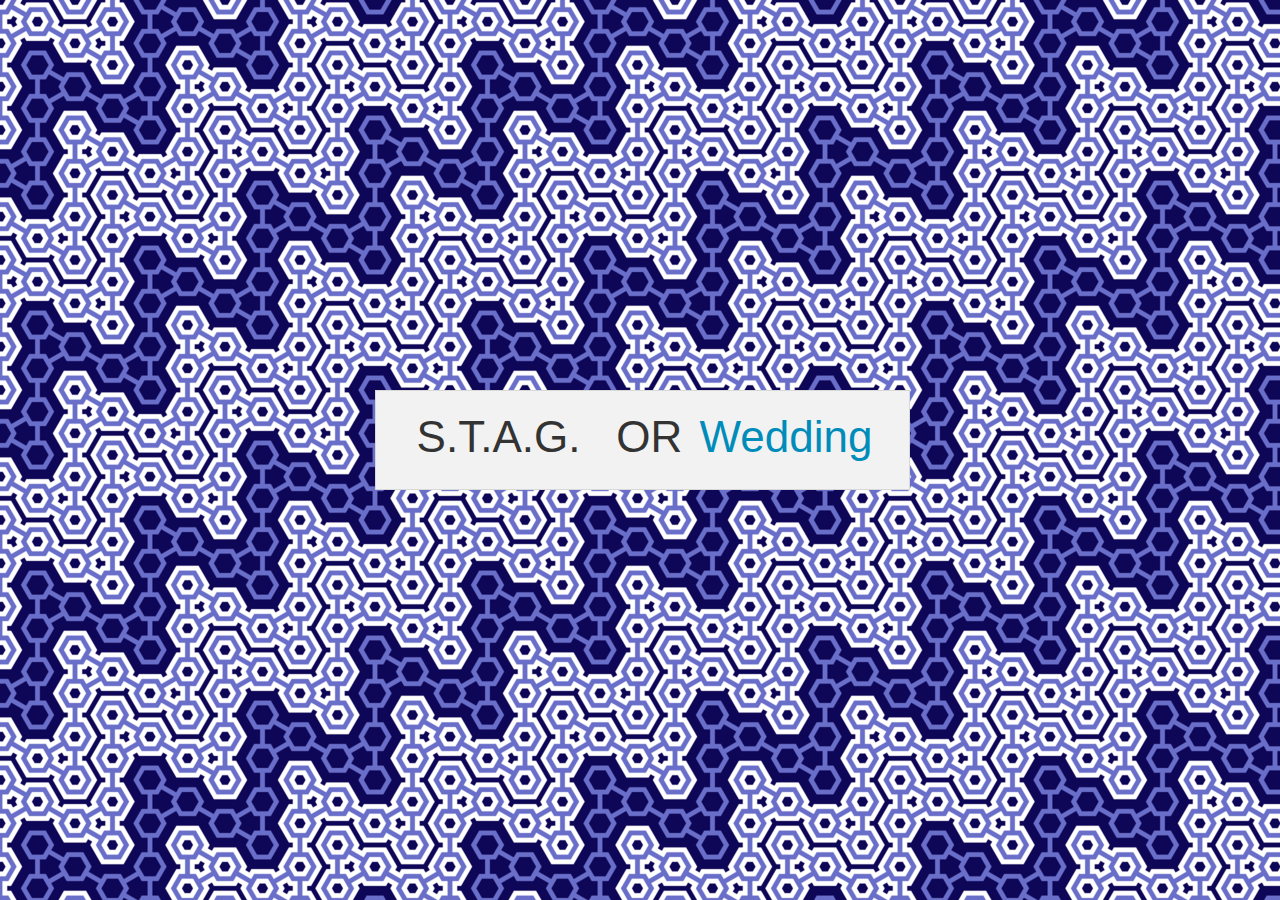
<file: index.html>
<!doctype html>
<html class="no-js" lang="en">
    <head>
        <meta charset="utf-8" />
        <meta name="viewport" content="width=device-width, initial-scale=1.0" />
        <title>Welcome</title>
        <link rel="stylesheet" href="static/css/foundation.css" />
        <link rel="stylesheet" href="static/css/custom.css" />
        <script src="static/js/vendor/modernizr.js"></script>
    </head>
    <body>

        <div class="content" style="height: 100%;">
            <div class="centered-content">

            <div class="row">
                <div class="large-12 columns panel">
                        <div class="large-5 columns">
                            <h1><span title="Comming soon">S.T.A.G.</span></h1>
                        </div>
                        <div class="large-2 columns"><h1>OR</h1> </div>
                        <div class="large-5 columns">
                            <h1><a href="wedding"> Wedding</a></h1>
                        </div>
                        <!-- <center><h1> ||  </h1></center> -->
                </div>
            </div>
        </div>
        </div>
            
        <script src="static/js/vendor/jquery.js"></script>
        <script src="static/js/foundation.min.js"></script>
        <script>
            $(document).foundation();
        </script>
    </body>
</html>
</file>
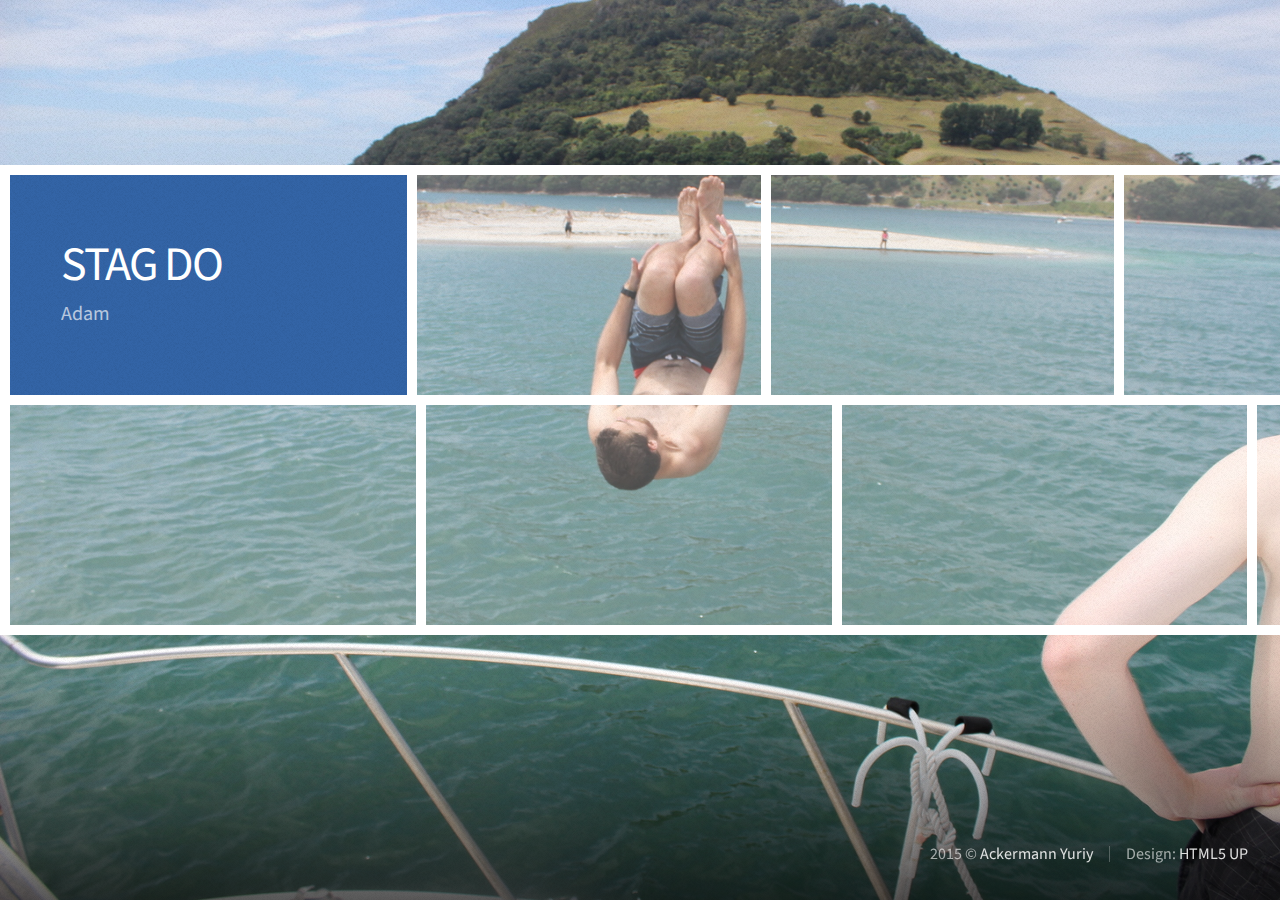
<file: stag/index.html>
<!DOCTYPE HTML>
<!--
	Parallelism by HTML5 UP
	html5up.net | @n33co
	Free for personal and commercial use under the CCA 3.0 license (html5up.net/license)
-->
<html>
	<head>
		<title>S.T.A.G.</title>
		<meta name="viewport" content="width=1200,user-scalable=no" />
		<meta http-equiv="content-type" content="text/html; charset=utf-8" />
		<meta name="description" content="" />
		<meta name="keywords" content="" />
		<!--[if lte IE 8]><script src="css/ie/html5shiv.js"></script><![endif]-->
		<script src="js/jquery.min.js"></script>
		<script src="js/jquery.poptrox.min.js"></script>
		<script src="js/skel.min.js"></script>
		<script src="js/init.js"></script>
		<noscript>
			<link rel="stylesheet" href="css/skel.css" />
			<link rel="stylesheet" href="css/style.css" />
			<link rel="stylesheet" href="css/style-desktop.css" />
			<link rel="stylesheet" href="css/style-noscript.css" />
		</noscript>
		<!--[if lte IE 8]><link rel="stylesheet" href="css/ie/v8.css" /><![endif]-->
	</head>
	<body>

		<div id="wrapper">

			<div id="main">
				<div id="reel">

					<!-- Header Item -->
					
						<div id="header" class="item" data-width="400">
							<div class="inner">
								<h1>STAG DO</h1>
								<p>Adam</p>
							</div>
						</div>
					
						<article class="item thumb" data-width="348"><h2></h2><a href="images/fulls/IMG_4341.JPG"><img src="images/thumbs/IMG_4341.JPG" alt=""></a></article>
						<article class="item thumb" data-width="348"><h2></h2><a href="images/fulls/IMG_4345.JPG"><img src="images/thumbs/IMG_4345.JPG" alt=""></a></article>
						<article class="item thumb" data-width="348"><h2></h2><a href="images/fulls/IMG_4354.JPG"><img src="images/thumbs/IMG_4354.JPG" alt=""></a></article>
						<article class="item thumb" data-width="348"><h2></h2><a href="images/fulls/IMG_4363.JPG"><img src="images/thumbs/IMG_4363.JPG" alt=""></a></article>
						<article class="item thumb" data-width="348"><h2></h2><a href="images/fulls/IMG_4366.JPG"><img src="images/thumbs/IMG_4366.JPG" alt=""></a></article>
						<article class="item thumb" data-width="348"><h2></h2><a href="images/fulls/IMG_4383.JPG"><img src="images/thumbs/IMG_4383.JPG" alt=""></a></article>
						<article class="item thumb" data-width="348"><h2></h2><a href="images/fulls/IMG_4386.JPG"><img src="images/thumbs/IMG_4386.JPG" alt=""></a></article>
						<article class="item thumb" data-width="348"><h2></h2><a href="images/fulls/IMG_4395.JPG"><img src="images/thumbs/IMG_4395.JPG" alt=""></a></article>
						<article class="item thumb" data-width="348"><h2></h2><a href="images/fulls/IMG_4409.JPG"><img src="images/thumbs/IMG_4409.JPG" alt=""></a></article>
						<article class="item thumb" data-width="348"><h2></h2><a href="images/fulls/IMG_4445.JPG"><img src="images/thumbs/IMG_4445.JPG" alt=""></a></article>
						<article class="item thumb" data-width="348"><h2></h2><a href="images/fulls/IMG_4464.JPG"><img src="images/thumbs/IMG_4464.JPG" alt=""></a></article>
						<article class="item thumb" data-width="348"><h2></h2><a href="images/fulls/IMG_4470.JPG"><img src="images/thumbs/IMG_4470.JPG" alt=""></a></article>
						<article class="item thumb" data-width="348"><h2></h2><a href="images/fulls/IMG_4578.JPG"><img src="images/thumbs/IMG_4578.JPG" alt=""></a></article>
						<article class="item thumb" data-width="348"><h2></h2><a href="images/fulls/IMG_4598.JPG"><img src="images/thumbs/IMG_4598.JPG" alt=""></a></article>
						<article class="item thumb" data-width="348"><h2></h2><a href="images/fulls/IMG_4611.JPG"><img src="images/thumbs/IMG_4611.JPG" alt=""></a></article>
						<article class="item thumb" data-width="348"><h2></h2><a href="images/fulls/IMG_4629.JPG"><img src="images/thumbs/IMG_4629.JPG" alt=""></a></article>
						<article class="item thumb" data-width="348"><h2></h2><a href="images/fulls/IMG_4639.JPG"><img src="images/thumbs/IMG_4639.JPG" alt=""></a></article>
						<article class="item thumb" data-width="348"><h2></h2><a href="images/fulls/IMG_4649.JPG"><img src="images/thumbs/IMG_4649.JPG" alt=""></a></article>
						<article class="item thumb" data-width="348"><h2></h2><a href="images/fulls/IMG_4657.JPG"><img src="images/thumbs/IMG_4657.JPG" alt=""></a></article>
						<article class="item thumb" data-width="348"><h2></h2><a href="images/fulls/IMG_4676.JPG"><img src="images/thumbs/IMG_4676.JPG" alt=""></a></article>
						<article class="item thumb" data-width="348"><h2></h2><a href="images/fulls/IMG_4686.JPG"><img src="images/thumbs/IMG_4686.JPG" alt=""></a></article>
						<article class="item thumb" data-width="348"><h2></h2><a href="images/fulls/IMG_4706.JPG"><img src="images/thumbs/IMG_4706.JPG" alt=""></a></article>
						<article class="item thumb" data-width="348"><h2></h2><a href="images/fulls/IMG_4843.JPG"><img src="images/thumbs/IMG_4843.JPG" alt=""></a></article>
						<article class="item thumb" data-width="348"><h2></h2><a href="images/fulls/IMG_4938.JPG"><img src="images/thumbs/IMG_4938.JPG" alt=""></a></article>
						<article class="item thumb" data-width="348"><h2></h2><a href="images/fulls/IMG_4956.JPG"><img src="images/thumbs/IMG_4956.JPG" alt=""></a></article>
						<article class="item thumb" data-width="348"><h2></h2><a href="images/fulls/IMG_4967.JPG"><img src="images/thumbs/IMG_4967.JPG" alt=""></a></article>
						<article class="item thumb" data-width="348"><h2></h2><a href="images/fulls/IMG_4979.JPG"><img src="images/thumbs/IMG_4979.JPG" alt=""></a></article>
						<article class="item thumb" data-width="348"><h2></h2><a href="images/fulls/IMG_4989.JPG"><img src="images/thumbs/IMG_4989.JPG" alt=""></a></article>
						<article class="item thumb" data-width="348"><h2></h2><a href="images/fulls/IMG_5030.JPG"><img src="images/thumbs/IMG_5030.JPG" alt=""></a></article>
						<article class="item thumb" data-width="348"><h2></h2><a href="images/fulls/IMG_5041.JPG"><img src="images/thumbs/IMG_5041.JPG" alt=""></a></article>
						<article class="item thumb" data-width="348"><h2></h2><a href="images/fulls/IMG_5058.JPG"><img src="images/thumbs/IMG_5058.JPG" alt=""></a></article>
						<article class="item thumb" data-width="348"><h2></h2><a href="images/fulls/IMG_5116.JPG"><img src="images/thumbs/IMG_5116.JPG" alt=""></a></article>
						<article class="item thumb" data-width="348"><h2></h2><a href="images/fulls/IMG_5286.JPG"><img src="images/thumbs/IMG_5286.JPG" alt=""></a></article>
						<article class="item thumb" data-width="348"><h2></h2><a href="images/fulls/IMG_5293.JPG"><img src="images/thumbs/IMG_5293.JPG" alt=""></a></article>
						<article class="item thumb" data-width="348"><h2></h2><a href="images/fulls/IMG_5321.JPG"><img src="images/thumbs/IMG_5321.JPG" alt=""></a></article>
						<article class="item thumb" data-width="348"><h2></h2><a href="images/fulls/IMG_5331.JPG"><img src="images/thumbs/IMG_5331.JPG" alt=""></a></article>
						<article class="item thumb" data-width="348"><h2></h2><a href="images/fulls/IMG_5357.JPG"><img src="images/thumbs/IMG_5357.JPG" alt=""></a></article>
						<article class="item thumb" data-width="348"><h2></h2><a href="images/fulls/IMG_5363.JPG"><img src="images/thumbs/IMG_5363.JPG" alt=""></a></article>
				</div>
			</div>
		
			<div id="footer">
				<div class="left"></div>
				<div class="right">
					<ul class="contact">
						<li><a href="mailto:ackermann.yuriy@gmail.com" class="icon fa-envelope"><span class="label">Email</span></a></li>
					</ul>
					<ul class="copyright">
						<li>2015 &copy; <a href="http://nieman.de/">Ackermann Yuriy</a></li><li>Design: <a href="http://html5up.net">HTML5 UP</a></li>
					</ul>
				</div>
			</div>

		</div>
	</body>
</html>
</file>
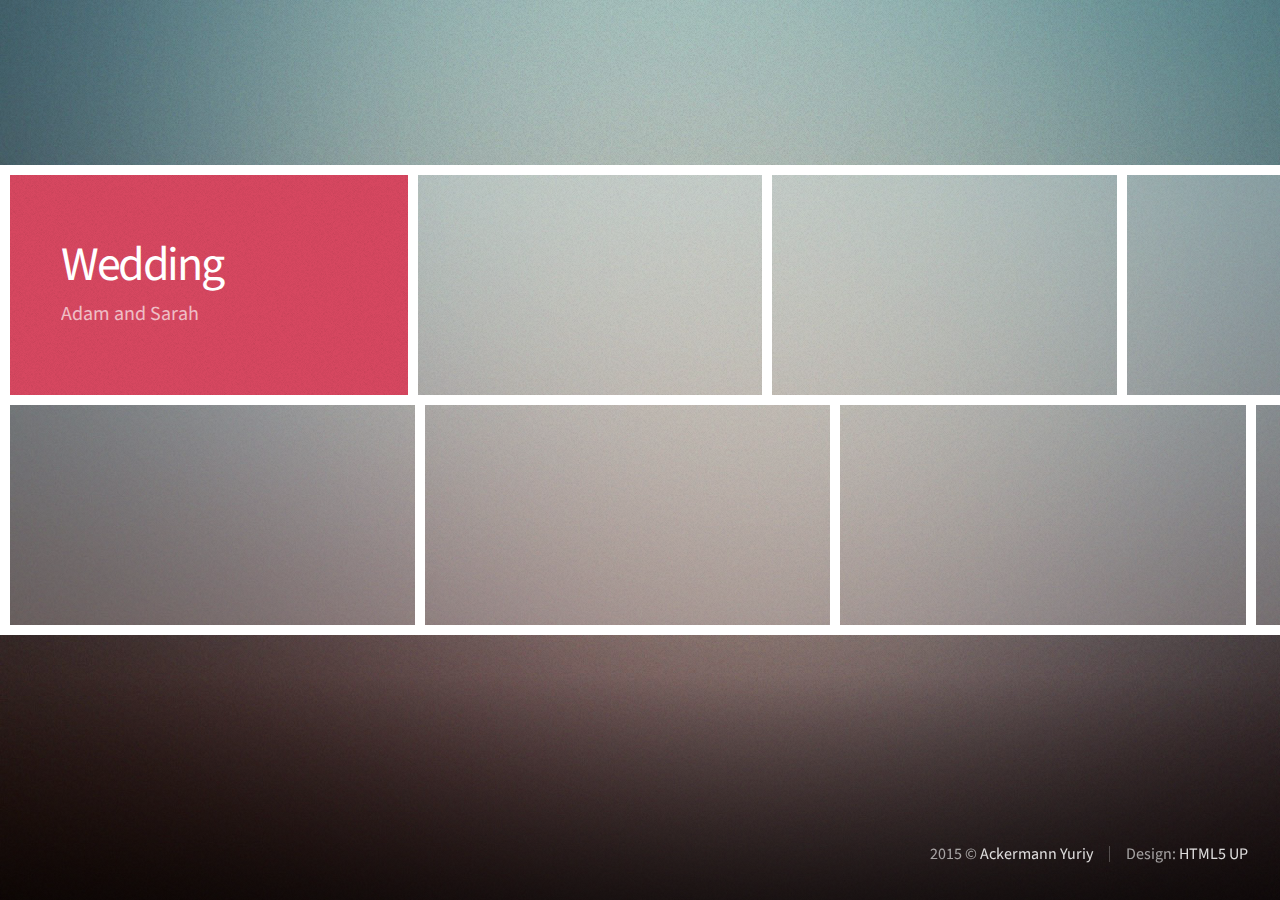
<file: wedding/index.html>
<!DOCTYPE HTML>
<!--
	Parallelism by HTML5 UP
	html5up.net | @n33co
	Free for personal and commercial use under the CCA 3.0 license (html5up.net/license)
-->
<html>
	<head>
		<title>Wedding</title>
		<meta name="viewport" content="width=1200,user-scalable=no" />
		<meta http-equiv="content-type" content="text/html; charset=utf-8" />
		<meta name="description" content="" />
		<meta name="keywords" content="" />
		<!--[if lte IE 8]><script src="css/ie/html5shiv.js"></script><![endif]-->
		<script src="js/jquery.min.js"></script>
		<script src="js/jquery.poptrox.min.js"></script>
		<script src="js/skel.min.js"></script>
		<script src="js/init.js"></script>
		<noscript>
			<link rel="stylesheet" href="css/skel.css" />
			<link rel="stylesheet" href="css/style.css" />
			<link rel="stylesheet" href="css/style-desktop.css" />
			<link rel="stylesheet" href="css/style-noscript.css" />
		</noscript>
		<!--[if lte IE 8]><link rel="stylesheet" href="css/ie/v8.css" /><![endif]-->
	</head>
	<body>

		<div id="wrapper">

			<div id="main">
				<div id="reel">

					<!-- Header Item -->
					
						<div id="header" class="item" data-width="400">
							<div class="inner">
								<h1>Wedding</h1>
								<p>Adam and Sarah</p>
							</div>
						</div>
					
						<article class="item thumb" data-width="348"><h2></h2><a href="images/fulls/IMG_5429.JPG"><img src="images/thumbs/IMG_5429.JPG" alt=""></a></article>
						<article class="item thumb" data-width="348"><h2></h2><a href="images/fulls/IMG_5441.JPG"><img src="images/thumbs/IMG_5441.JPG" alt=""></a></article>
						<article class="item thumb" data-width="348"><h2></h2><a href="images/fulls/IMG_5454.JPG"><img src="images/thumbs/IMG_5454.JPG" alt=""></a></article>
						<article class="item thumb" data-width="348"><h2></h2><a href="images/fulls/IMG_5455.JPG"><img src="images/thumbs/IMG_5455.JPG" alt=""></a></article>
						<article class="item thumb" data-width="348"><h2></h2><a href="images/fulls/IMG_5467.JPG"><img src="images/thumbs/IMG_5467.JPG" alt=""></a></article>
						<article class="item thumb" data-width="348"><h2></h2><a href="images/fulls/IMG_5489.JPG"><img src="images/thumbs/IMG_5489.JPG" alt=""></a></article>
						<article class="item thumb" data-width="348"><h2></h2><a href="images/fulls/IMG_5510.JPG"><img src="images/thumbs/IMG_5510.JPG" alt=""></a></article>
						<article class="item thumb" data-width="348"><h2></h2><a href="images/fulls/IMG_5523.JPG"><img src="images/thumbs/IMG_5523.JPG" alt=""></a></article>
						<article class="item thumb" data-width="348"><h2></h2><a href="images/fulls/IMG_5531.JPG"><img src="images/thumbs/IMG_5531.JPG" alt=""></a></article>
						<article class="item thumb" data-width="348"><h2></h2><a href="images/fulls/IMG_5555.JPG"><img src="images/thumbs/IMG_5555.JPG" alt=""></a></article>
						<article class="item thumb" data-width="348"><h2></h2><a href="images/fulls/IMG_5559.JPG"><img src="images/thumbs/IMG_5559.JPG" alt=""></a></article>
						<article class="item thumb" data-width="348"><h2></h2><a href="images/fulls/IMG_5563.JPG"><img src="images/thumbs/IMG_5563.JPG" alt=""></a></article>
						<article class="item thumb" data-width="348"><h2></h2><a href="images/fulls/IMG_5627.JPG"><img src="images/thumbs/IMG_5627.JPG" alt=""></a></article>
						<article class="item thumb" data-width="348"><h2></h2><a href="images/fulls/IMG_5633.JPG"><img src="images/thumbs/IMG_5633.JPG" alt=""></a></article>
						<article class="item thumb" data-width="348"><h2></h2><a href="images/fulls/IMG_5634.JPG"><img src="images/thumbs/IMG_5634.JPG" alt=""></a></article>
						<article class="item thumb" data-width="348"><h2></h2><a href="images/fulls/IMG_5640.JPG"><img src="images/thumbs/IMG_5640.JPG" alt=""></a></article>
						<article class="item thumb" data-width="348"><h2></h2><a href="images/fulls/IMG_5647.JPG"><img src="images/thumbs/IMG_5647.JPG" alt=""></a></article>
						<article class="item thumb" data-width="348"><h2></h2><a href="images/fulls/IMG_5686.JPG"><img src="images/thumbs/IMG_5686.JPG" alt=""></a></article>
						<article class="item thumb" data-width="348"><h2></h2><a href="images/fulls/IMG_5691.JPG"><img src="images/thumbs/IMG_5691.JPG" alt=""></a></article>
						<article class="item thumb" data-width="348"><h2></h2><a href="images/fulls/IMG_5698.JPG"><img src="images/thumbs/IMG_5698.JPG" alt=""></a></article>
						<article class="item thumb" data-width="348"><h2></h2><a href="images/fulls/IMG_5702.JPG"><img src="images/thumbs/IMG_5702.JPG" alt=""></a></article>
						<article class="item thumb" data-width="348"><h2></h2><a href="images/fulls/IMG_5750.JPG"><img src="images/thumbs/IMG_5750.JPG" alt=""></a></article>
						<article class="item thumb" data-width="348"><h2></h2><a href="images/fulls/IMG_5762.JPG"><img src="images/thumbs/IMG_5762.JPG" alt=""></a></article>
						<article class="item thumb" data-width="348"><h2></h2><a href="images/fulls/IMG_5764.JPG"><img src="images/thumbs/IMG_5764.JPG" alt=""></a></article>
						<article class="item thumb" data-width="348"><h2></h2><a href="images/fulls/IMG_5784.JPG"><img src="images/thumbs/IMG_5784.JPG" alt=""></a></article>
						<article class="item thumb" data-width="348"><h2></h2><a href="images/fulls/IMG_5816.JPG"><img src="images/thumbs/IMG_5816.JPG" alt=""></a></article>
						<article class="item thumb" data-width="348"><h2></h2><a href="images/fulls/IMG_5824.JPG"><img src="images/thumbs/IMG_5824.JPG" alt=""></a></article>
						<article class="item thumb" data-width="348"><h2></h2><a href="images/fulls/IMG_5831.JPG"><img src="images/thumbs/IMG_5831.JPG" alt=""></a></article>
						<article class="item thumb" data-width="348"><h2></h2><a href="images/fulls/IMG_5838.JPG"><img src="images/thumbs/IMG_5838.JPG" alt=""></a></article>
						<article class="item thumb" data-width="348"><h2></h2><a href="images/fulls/IMG_5840.JPG"><img src="images/thumbs/IMG_5840.JPG" alt=""></a></article>
						<article class="item thumb" data-width="348"><h2></h2><a href="images/fulls/IMG_5843.JPG"><img src="images/thumbs/IMG_5843.JPG" alt=""></a></article>
						<article class="item thumb" data-width="348"><h2></h2><a href="images/fulls/IMG_5850.JPG"><img src="images/thumbs/IMG_5850.JPG" alt=""></a></article>
						<article class="item thumb" data-width="348"><h2></h2><a href="images/fulls/IMG_5896.JPG"><img src="images/thumbs/IMG_5896.JPG" alt=""></a></article>
						<article class="item thumb" data-width="348"><h2></h2><a href="images/fulls/IMG_5897.JPG"><img src="images/thumbs/IMG_5897.JPG" alt=""></a></article>
						<article class="item thumb" data-width="348"><h2></h2><a href="images/fulls/IMG_5904.JPG"><img src="images/thumbs/IMG_5904.JPG" alt=""></a></article>
						<article class="item thumb" data-width="348"><h2></h2><a href="images/fulls/IMG_5945.JPG"><img src="images/thumbs/IMG_5945.JPG" alt=""></a></article>
						<article class="item thumb" data-width="348"><h2></h2><a href="images/fulls/IMG_5949.JPG"><img src="images/thumbs/IMG_5949.JPG" alt=""></a></article>
						<article class="item thumb" data-width="348"><h2></h2><a href="images/fulls/IMG_5972.JPG"><img src="images/thumbs/IMG_5972.JPG" alt=""></a></article>
						<article class="item thumb" data-width="348"><h2></h2><a href="images/fulls/IMG_6017.JPG"><img src="images/thumbs/IMG_6017.JPG" alt=""></a></article>
						<article class="item thumb" data-width="348"><h2></h2><a href="images/fulls/IMG_6022.JPG"><img src="images/thumbs/IMG_6022.JPG" alt=""></a></article>
						<article class="item thumb" data-width="348"><h2></h2><a href="images/fulls/IMG_6039.JPG"><img src="images/thumbs/IMG_6039.JPG" alt=""></a></article>
						<article class="item thumb" data-width="348"><h2></h2><a href="images/fulls/IMG_6055.JPG"><img src="images/thumbs/IMG_6055.JPG" alt=""></a></article>
						<article class="item thumb" data-width="348"><h2></h2><a href="images/fulls/IMG_6061.JPG"><img src="images/thumbs/IMG_6061.JPG" alt=""></a></article>
						<article class="item thumb" data-width="348"><h2></h2><a href="images/fulls/IMG_6068.JPG"><img src="images/thumbs/IMG_6068.JPG" alt=""></a></article>
						<article class="item thumb" data-width="348"><h2></h2><a href="images/fulls/IMG_6082.JPG"><img src="images/thumbs/IMG_6082.JPG" alt=""></a></article>
						<article class="item thumb" data-width="348"><h2></h2><a href="images/fulls/IMG_6096.JPG"><img src="images/thumbs/IMG_6096.JPG" alt=""></a></article>
						<article class="item thumb" data-width="348"><h2></h2><a href="images/fulls/IMG_6099.JPG"><img src="images/thumbs/IMG_6099.JPG" alt=""></a></article>
						<article class="item thumb" data-width="348"><h2></h2><a href="images/fulls/IMG_6110.JPG"><img src="images/thumbs/IMG_6110.JPG" alt=""></a></article>
						<article class="item thumb" data-width="348"><h2></h2><a href="images/fulls/IMG_6112.JPG"><img src="images/thumbs/IMG_6112.JPG" alt=""></a></article>
						<article class="item thumb" data-width="348"><h2></h2><a href="images/fulls/IMG_6125.JPG"><img src="images/thumbs/IMG_6125.JPG" alt=""></a></article>
						<article class="item thumb" data-width="348"><h2></h2><a href="images/fulls/IMG_6132.JPG"><img src="images/thumbs/IMG_6132.JPG" alt=""></a></article>
						<article class="item thumb" data-width="348"><h2></h2><a href="images/fulls/IMG_6139.JPG"><img src="images/thumbs/IMG_6139.JPG" alt=""></a></article>
						<article class="item thumb" data-width="348"><h2></h2><a href="images/fulls/IMG_6146.JPG"><img src="images/thumbs/IMG_6146.JPG" alt=""></a></article>
						<article class="item thumb" data-width="348"><h2></h2><a href="images/fulls/IMG_6151.JPG"><img src="images/thumbs/IMG_6151.JPG" alt=""></a></article>
						<article class="item thumb" data-width="348"><h2></h2><a href="images/fulls/IMG_6156.JPG"><img src="images/thumbs/IMG_6156.JPG" alt=""></a></article>
						<article class="item thumb" data-width="348"><h2></h2><a href="images/fulls/IMG_6157.JPG"><img src="images/thumbs/IMG_6157.JPG" alt=""></a></article>
						<article class="item thumb" data-width="348"><h2></h2><a href="images/fulls/IMG_6165.JPG"><img src="images/thumbs/IMG_6165.JPG" alt=""></a></article>
						<article class="item thumb" data-width="348"><h2></h2><a href="images/fulls/IMG_6178.JPG"><img src="images/thumbs/IMG_6178.JPG" alt=""></a></article>
						<article class="item thumb" data-width="348"><h2></h2><a href="images/fulls/IMG_6181.JPG"><img src="images/thumbs/IMG_6181.JPG" alt=""></a></article>
						<article class="item thumb" data-width="348"><h2></h2><a href="images/fulls/IMG_6187.JPG"><img src="images/thumbs/IMG_6187.JPG" alt=""></a></article>
						<article class="item thumb" data-width="348"><h2></h2><a href="images/fulls/IMG_6193.JPG"><img src="images/thumbs/IMG_6193.JPG" alt=""></a></article>
						<article class="item thumb" data-width="348"><h2></h2><a href="images/fulls/IMG_6212.JPG"><img src="images/thumbs/IMG_6212.JPG" alt=""></a></article>
						<article class="item thumb" data-width="348"><h2></h2><a href="images/fulls/IMG_6216.JPG"><img src="images/thumbs/IMG_6216.JPG" alt=""></a></article>
						<article class="item thumb" data-width="348"><h2></h2><a href="images/fulls/IMG_6247.JPG"><img src="images/thumbs/IMG_6247.JPG" alt=""></a></article>
						<article class="item thumb" data-width="348"><h2></h2><a href="images/fulls/IMG_6301.JPG"><img src="images/thumbs/IMG_6301.JPG" alt=""></a></article>
						<article class="item thumb" data-width="348"><h2></h2><a href="images/fulls/IMG_6319.JPG"><img src="images/thumbs/IMG_6319.JPG" alt=""></a></article>
						<article class="item thumb" data-width="348"><h2></h2><a href="images/fulls/IMG_6323.JPG"><img src="images/thumbs/IMG_6323.JPG" alt=""></a></article>
						<article class="item thumb" data-width="348"><h2></h2><a href="images/fulls/IMG_6360.JPG"><img src="images/thumbs/IMG_6360.JPG" alt=""></a></article>
						<article class="item thumb" data-width="348"><h2></h2><a href="images/fulls/IMG_6365.JPG"><img src="images/thumbs/IMG_6365.JPG" alt=""></a></article>
						<article class="item thumb" data-width="348"><h2></h2><a href="images/fulls/IMG_6368.JPG"><img src="images/thumbs/IMG_6368.JPG" alt=""></a></article>
						<article class="item thumb" data-width="348"><h2></h2><a href="images/fulls/IMG_6387.JPG"><img src="images/thumbs/IMG_6387.JPG" alt=""></a></article>
						<article class="item thumb" data-width="348"><h2></h2><a href="images/fulls/IMG_6390.JPG"><img src="images/thumbs/IMG_6390.JPG" alt=""></a></article>
						<article class="item thumb" data-width="348"><h2></h2><a href="images/fulls/IMG_6398.JPG"><img src="images/thumbs/IMG_6398.JPG" alt=""></a></article>
						<article class="item thumb" data-width="348"><h2></h2><a href="images/fulls/IMG_6400.JPG"><img src="images/thumbs/IMG_6400.JPG" alt=""></a></article>
						<article class="item thumb" data-width="348"><h2></h2><a href="images/fulls/IMG_6404.JPG"><img src="images/thumbs/IMG_6404.JPG" alt=""></a></article>
						<article class="item thumb" data-width="348"><h2></h2><a href="images/fulls/IMG_6407.JPG"><img src="images/thumbs/IMG_6407.JPG" alt=""></a></article>
						<article class="item thumb" data-width="348"><h2></h2><a href="images/fulls/IMG_6424.JPG"><img src="images/thumbs/IMG_6424.JPG" alt=""></a></article>
				</div>
			</div>
		
			<div id="footer">
				<div class="left"></div>
				<div class="right">
					<ul class="contact">
						<li><a href="mailto:ackermann.yuriy@gmail.com" class="icon fa-envelope"><span class="label">Email</span></a></li>
					</ul>
					<ul class="copyright">
						<li>2015 &copy; <a href="http://nieman.de/">Ackermann Yuriy</a></li><li>Design: <a href="http://html5up.net">HTML5 UP</a></li>
					</ul>
				</div>
			</div>

		</div>
	</body>
</html>
</file>
<file: static/css/custom.css>
body {
	background-image:url("../img/background.png");
}


.content {
  text-align: center;
}
 
.content:before {
  content: '';
  display: inline-block;
  height: 100%; 
  vertical-align: middle;
    
  /* For visualization 
  background: #808080; width: 5px;
  */
 }
 
.centered-content {
  display: inline-block;
  vertical-align: middle;
 }
</file>
<file: stag/css/style-desktop.css>
/*
	Parallelism by HTML5 UP
	html5up.net | @n33co
	Free for personal and commercial use under the CCA 3.0 license (html5up.net/license)
*/

/*********************************************************************************/
/* Basic                                                                         */
/*********************************************************************************/

	html
	{
		height: 100%;
	}

	body
	{
		background-image:		url('images/overlay.png'),		-moz-linear-gradient(top, rgba(0,0,0,0) 75%, rgba(0,0,0,0.65)),		url('../images/bg.jpg');
		background-image:		url('images/overlay.png'),		-webkit-linear-gradient(top, rgba(0,0,0,0) 75%, rgba(0,0,0,0.65)),	url('../images/bg.jpg');
		background-image:		url('images/overlay.png'),		-o-linear-gradient(top, rgba(0,0,0,0) 75%, rgba(0,0,0,0.65)),		url('../images/bg.jpg');
		background-image:		url('images/overlay.png'),		-ms-linear-gradient(top, rgba(0,0,0,0) 75%, rgba(0,0,0,0.65)),		url('../images/bg.jpg');
		background-image:		url('images/overlay.png'),		linear-gradient(top, rgba(0,0,0,0) 75%, rgba(0,0,0,0.65)),			url('../images/bg.jpg');
		background-position:	top left,						bottom left,														auto;
		background-size:		auto,							100% 100%,															cover;
		background-repeat:		repeat,							no-repeat,															auto;
	}

	body
	{
		padding: 0;
		font-size: 12pt;
		line-height: 1.75em;
		height: 100%;
		min-height: 450px;
		min-width: 1000px;
	}

	/* List */

		ul
		{
		}

			ul.contact
			{
				margin-bottom: 0.5em;
			}
			
				ul.contact li
				{
					margin-left: 1em;
				}

/*********************************************************************************/
/* Wrapper                                                                       */
/*********************************************************************************/

	#wrapper
	{
		height: 100%;
		overflow: hidden;
		-webkit-transition: -webkit-filter 0.25s ease-in-out;
	}
	
		#wrapper.overlayed
		{
			-webkit-filter: blur(3px);
		}

/*********************************************************************************/
/* Main                                                                          */
/*********************************************************************************/

	#main
	{
		width: 100%;
		position: absolute;
	}

/*********************************************************************************/
/* Reel                                                                          */
/*********************************************************************************/

	#reel 
	{
		position: relative;
	}

		#reel .item
		{
			display: block;
			float: left;
			position: relative;
			overflow: hidden;
		}

/*********************************************************************************/
/* Header                                                                        */
/*********************************************************************************/

	#header
	{
		padding: 2em 3em;
		xmin-height: 212px;
		vertical-align: middle;
	}

		#header:before
		{
			content: '';
			display: inline-block;
			height: 100%;
			vertical-align: middle;
		}

		#header .inner
		{
			display: inline-block;
			vertical-align: middle;
		}

		#header h1
		{
			font-size: 3em;
			line-height: 1em;
		}
		
		#header p
		{
			font-size: 1.25em;
			line-height: 1.5em;
			margin: 0.5em 0 0 0;
		}
		
/*********************************************************************************/
/* Footer                                                                        */
/*********************************************************************************/

	#footer
	{
		position: fixed;
		bottom: 0;
		left: 0;
		width: 100%;
		overflow: hidden;
	}
	
		#footer h2
		{
			font-size: 2.25em;
			margin: 0 0 1em 0;
		}
		
		#footer .left
		{
			padding: 2em;
			text-align: left;
		}
		
		#footer .right
		{
			position: absolute;
			bottom: 0;
			right: 0;
			padding: 2em;
			text-align: right;
		}

		#footer .copyright
		{
		}
		
			#footer .copyright li
			{
				display: inline-block;
				margin-left: 1em;
				padding-left: 1em;
				border-left: solid 1px #333;
				border-left-color: rgba(255,255,255,0.25);
				line-height: 1em;
			}
			
				#footer .copyright li:first-child
				{
					border-left: 0;
					margin-left: 0;
					padding-left: 0;
				}

/*********************************************************************************/
/* Popup                                                                         */
/*********************************************************************************/

	.poptrox-popup
	{
		background: #1a1f2c;
		background: rgba(18,21,29,0.9);
		box-shadow: 0px 0px 0px 10px #fff, 0px 10px 60px 10px rgba(8,11,19,0.55);
		cursor: default;
	}
	
		.poptrox-popup .loader
		{
			display: block;
			width: 48px;
			height: 48px;
			position: absolute;
			top: 50%;
			left: 50%;
			margin: -24px 0 0 -24px;
			background: url('images/loader.gif');
			opacity: 0.25;
		}
		
		.poptrox-popup .caption
		{
			position: absolute;
			bottom: 0;
			left: 0;
			background: #1a1f2c;
			background: rgba(18,21,29,0.85);
			display: block;
			width: 100%;
			line-height: 75px;
			text-align: center;
			font-size: 1.25em;
			color: #fff;
		}
		
		.poptrox-popup .nav-next,
		.poptrox-popup .nav-previous,
		.poptrox-popup .closer
		{
			text-decoration: none;
			font-weight: normal;
			font-style: normal;
			-moz-transition: opacity 0.25s ease-in-out;
			-webkit-transition: opacity 0.25s ease-in-out;
			-o-transition: opacity 0.25s ease-in-out;
			-ms-transition: opacity 0.25s ease-in-out;
			transition: opacity 0.25s ease-in-out;
			opacity: 0.35;
		}

			.poptrox-popup .nav-next:hover,
			.poptrox-popup .nav-previous:hover,
			.poptrox-popup .closer:hover
			{
				opacity: 1.0;
			}
		
		.poptrox-popup .nav-next,
		.poptrox-popup .nav-previous
		{
			-moz-osx-font-smoothing: grayscale;
			-webkit-font-smoothing: antialiased;
			font-family: FontAwesome;
			font-style: normal;
			font-weight: normal;
			text-transform: none !important;

			width: 150px;
			height: 75px;
			position: absolute;
			bottom: 0;
			cursor: pointer;
			font-size: 3em;
			line-height: 75px;
		}
		
		.poptrox-popup .nav-next
		{
			right: 0;
			text-align: right;
			padding-right: 30px;
		}

			.poptrox-popup .nav-next:before
			{
				content: '\f105';
			}
		
		.poptrox-popup .nav-previous
		{
			left: 0;
			text-align: left;
			padding-left: 30px;
		}

			.poptrox-popup .nav-previous:before
			{
				content: '\f104';
			}
		
		.poptrox-popup .closer
		{
			width: 35px;
			height: 35px;
			font-size: 2em;
			line-height: 35px;
			text-align: center;
			position: absolute;
			top: -70px;
			right: -70px;
			cursor: pointer;
			border-radius: 40px;
			box-shadow: 0px 0px 0px 1px #fff;
		}
		
			.poptrox-popup .closer:before
			{
				content: "\00d7";
			}
</file>
<file: stag/css/style-noscript.css>
/*
	Parallelism by HTML5 UP
	html5up.net | @n33co
	Free for personal and commercial use under the CCA 3.0 license (html5up.net/license)
*/

/*********************************************************************************/
/* Basic                                                                         */
/*********************************************************************************/

	body
	{
		height: 100%;
		width: 100%;
	}

	ul.contact
	{
	}
	
		ul.contact li
		{
			margin: 0 1em 0 0;
		}

	/* Item */

		.item
		{
			height: 13em;
			display: inline-block;
			border: solid 5px #fff;
		}
		
/*********************************************************************************/
/* Main                                                                          */
/*********************************************************************************/

	#main
	{
		position: relative;
	}

/*********************************************************************************/
/* Reel                                                                          */
/*********************************************************************************/

	#reel 
	{
		overflow: hidden;
		border: solid 5px #fff;
		background: #fff;
	}

/*********************************************************************************/
/* Footer                                                                        */
/*********************************************************************************/

	#footer
	{
		margin: 2em 0 0 0;
		position: relative;
	}
</file>
<file: stag/css/ie/v8.css>
/*
	Parallelism by HTML5 UP
	html5up.net | @n33co
	Free for personal and commercial use under the CCA 3.0 license (html5up.net/license)
*/

/*********************************************************************************/
/* Basic                                                                         */
/*********************************************************************************/

	body
	{
		background-image: url('../../images/bg.jpg');
		background-size: cover;
		-ms-behavior: url('css/ie/backgroundsize.min.htc');
	}
</file>
<file: wedding/css/style-desktop.css>
/*
	Parallelism by HTML5 UP
	html5up.net | @n33co
	Free for personal and commercial use under the CCA 3.0 license (html5up.net/license)
*/

/*********************************************************************************/
/* Basic                                                                         */
/*********************************************************************************/

	html
	{
		height: 100%;
	}

	body
	{
		background-image:		url('images/overlay.png'),		-moz-linear-gradient(top, rgba(0,0,0,0) 75%, rgba(0,0,0,0.65)),		url('../images/bg.jpg');
		background-image:		url('images/overlay.png'),		-webkit-linear-gradient(top, rgba(0,0,0,0) 75%, rgba(0,0,0,0.65)),	url('../images/bg.jpg');
		background-image:		url('images/overlay.png'),		-o-linear-gradient(top, rgba(0,0,0,0) 75%, rgba(0,0,0,0.65)),		url('../images/bg.jpg');
		background-image:		url('images/overlay.png'),		-ms-linear-gradient(top, rgba(0,0,0,0) 75%, rgba(0,0,0,0.65)),		url('../images/bg.jpg');
		background-image:		url('images/overlay.png'),		linear-gradient(top, rgba(0,0,0,0) 75%, rgba(0,0,0,0.65)),			url('../images/bg.jpg');
		background-position:	top left,						bottom left,														auto;
		background-size:		auto,							100% 100%,															cover;
		background-repeat:		repeat,							no-repeat,															auto;
	}

	body
	{
		padding: 0;
		font-size: 12pt;
		line-height: 1.75em;
		height: 100%;
		min-height: 450px;
		min-width: 1000px;
	}

	/* List */

		ul
		{
		}

			ul.contact
			{
				margin-bottom: 0.5em;
			}
			
				ul.contact li
				{
					margin-left: 1em;
				}

/*********************************************************************************/
/* Wrapper                                                                       */
/*********************************************************************************/

	#wrapper
	{
		height: 100%;
		overflow: hidden;
		-webkit-transition: -webkit-filter 0.25s ease-in-out;
	}
	
		#wrapper.overlayed
		{
			-webkit-filter: blur(3px);
		}

/*********************************************************************************/
/* Main                                                                          */
/*********************************************************************************/

	#main
	{
		width: 100%;
		position: absolute;
	}

/*********************************************************************************/
/* Reel                                                                          */
/*********************************************************************************/

	#reel 
	{
		position: relative;
	}

		#reel .item
		{
			display: block;
			float: left;
			position: relative;
			overflow: hidden;
		}

/*********************************************************************************/
/* Header                                                                        */
/*********************************************************************************/

	#header
	{
		padding: 2em 3em;
		xmin-height: 212px;
		vertical-align: middle;
	}

		#header:before
		{
			content: '';
			display: inline-block;
			height: 100%;
			vertical-align: middle;
		}

		#header .inner
		{
			display: inline-block;
			vertical-align: middle;
		}

		#header h1
		{
			font-size: 3em;
			line-height: 1em;
		}
		
		#header p
		{
			font-size: 1.25em;
			line-height: 1.5em;
			margin: 0.5em 0 0 0;
		}
		
/*********************************************************************************/
/* Footer                                                                        */
/*********************************************************************************/

	#footer
	{
		position: fixed;
		bottom: 0;
		left: 0;
		width: 100%;
		overflow: hidden;
	}
	
		#footer h2
		{
			font-size: 2.25em;
			margin: 0 0 1em 0;
		}
		
		#footer .left
		{
			padding: 2em;
			text-align: left;
		}
		
		#footer .right
		{
			position: absolute;
			bottom: 0;
			right: 0;
			padding: 2em;
			text-align: right;
		}

		#footer .copyright
		{
		}
		
			#footer .copyright li
			{
				display: inline-block;
				margin-left: 1em;
				padding-left: 1em;
				border-left: solid 1px #333;
				border-left-color: rgba(255,255,255,0.25);
				line-height: 1em;
			}
			
				#footer .copyright li:first-child
				{
					border-left: 0;
					margin-left: 0;
					padding-left: 0;
				}

/*********************************************************************************/
/* Popup                                                                         */
/*********************************************************************************/

	.poptrox-popup
	{
		background: #1a1f2c;
		background: rgba(18,21,29,0.9);
		box-shadow: 0px 0px 0px 10px #fff, 0px 10px 60px 10px rgba(8,11,19,0.55);
		cursor: default;
	}
	
		.poptrox-popup .loader
		{
			display: block;
			width: 48px;
			height: 48px;
			position: absolute;
			top: 50%;
			left: 50%;
			margin: -24px 0 0 -24px;
			background: url('images/loader.gif');
			opacity: 0.25;
		}
		
		.poptrox-popup .caption
		{
			position: absolute;
			bottom: 0;
			left: 0;
			background: #1a1f2c;
			background: rgba(18,21,29,0.85);
			display: block;
			width: 100%;
			line-height: 75px;
			text-align: center;
			font-size: 1.25em;
			color: #fff;
		}
		
		.poptrox-popup .nav-next,
		.poptrox-popup .nav-previous,
		.poptrox-popup .closer
		{
			text-decoration: none;
			font-weight: normal;
			font-style: normal;
			-moz-transition: opacity 0.25s ease-in-out;
			-webkit-transition: opacity 0.25s ease-in-out;
			-o-transition: opacity 0.25s ease-in-out;
			-ms-transition: opacity 0.25s ease-in-out;
			transition: opacity 0.25s ease-in-out;
			opacity: 0.35;
		}

			.poptrox-popup .nav-next:hover,
			.poptrox-popup .nav-previous:hover,
			.poptrox-popup .closer:hover
			{
				opacity: 1.0;
			}
		
		.poptrox-popup .nav-next,
		.poptrox-popup .nav-previous
		{
			-moz-osx-font-smoothing: grayscale;
			-webkit-font-smoothing: antialiased;
			font-family: FontAwesome;
			font-style: normal;
			font-weight: normal;
			text-transform: none !important;

			width: 150px;
			height: 75px;
			position: absolute;
			bottom: 0;
			cursor: pointer;
			font-size: 3em;
			line-height: 75px;
		}
		
		.poptrox-popup .nav-next
		{
			right: 0;
			text-align: right;
			padding-right: 30px;
		}

			.poptrox-popup .nav-next:before
			{
				content: '\f105';
			}
		
		.poptrox-popup .nav-previous
		{
			left: 0;
			text-align: left;
			padding-left: 30px;
		}

			.poptrox-popup .nav-previous:before
			{
				content: '\f104';
			}
		
		.poptrox-popup .closer
		{
			width: 35px;
			height: 35px;
			font-size: 2em;
			line-height: 35px;
			text-align: center;
			position: absolute;
			top: -70px;
			right: -70px;
			cursor: pointer;
			border-radius: 40px;
			box-shadow: 0px 0px 0px 1px #fff;
		}
		
			.poptrox-popup .closer:before
			{
				content: "\00d7";
			}
</file>
<file: wedding/css/style-noscript.css>
/*
	Parallelism by HTML5 UP
	html5up.net | @n33co
	Free for personal and commercial use under the CCA 3.0 license (html5up.net/license)
*/

/*********************************************************************************/
/* Basic                                                                         */
/*********************************************************************************/

	body
	{
		height: 100%;
		width: 100%;
	}

	ul.contact
	{
	}
	
		ul.contact li
		{
			margin: 0 1em 0 0;
		}

	/* Item */

		.item
		{
			height: 13em;
			display: inline-block;
			border: solid 5px #fff;
		}
		
/*********************************************************************************/
/* Main                                                                          */
/*********************************************************************************/

	#main
	{
		position: relative;
	}

/*********************************************************************************/
/* Reel                                                                          */
/*********************************************************************************/

	#reel 
	{
		overflow: hidden;
		border: solid 5px #fff;
		background: #fff;
	}

/*********************************************************************************/
/* Footer                                                                        */
/*********************************************************************************/

	#footer
	{
		margin: 2em 0 0 0;
		position: relative;
	}
</file>
<file: wedding/css/ie/v8.css>
/*
	Parallelism by HTML5 UP
	html5up.net | @n33co
	Free for personal and commercial use under the CCA 3.0 license (html5up.net/license)
*/

/*********************************************************************************/
/* Basic                                                                         */
/*********************************************************************************/

	body
	{
		background-image: url('../../images/bg.jpg');
		background-size: cover;
		-ms-behavior: url('css/ie/backgroundsize.min.htc');
	}
</file>
<file: stag/css/skel.css>
/* Resets (http://meyerweb.com/eric/tools/css/reset/ | v2.0 | 20110126 | License: none (public domain)) */

	html,body,div,span,applet,object,iframe,h1,h2,h3,h4,h5,h6,p,blockquote,pre,a,abbr,acronym,address,big,cite,code,del,dfn,em,img,ins,kbd,q,s,samp,small,strike,strong,sub,sup,tt,var,b,u,i,center,dl,dt,dd,ol,ul,li,fieldset,form,label,legend,table,caption,tbody,tfoot,thead,tr,th,td,article,aside,canvas,details,embed,figure,figcaption,footer,header,hgroup,menu,nav,output,ruby,section,summary,time,mark,audio,video{margin:0;padding:0;border:0;font-size:100%;font:inherit;vertical-align:baseline;}article,aside,details,figcaption,figure,footer,header,hgroup,menu,nav,section{display:block;}body{line-height:1;}ol,ul{list-style:none;}blockquote,q{quotes:none;}blockquote:before,blockquote:after,q:before,q:after{content:'';content:none;}table{border-collapse:collapse;border-spacing:0;}body{-webkit-text-size-adjust:none}

/* Box Model */

	*, *:before, *:after {
		-moz-box-sizing: border-box;
		-webkit-box-sizing: border-box;
		box-sizing: border-box;
	}

/* Container */

	.container {
		margin-left: auto;
		margin-right: auto;

		/* width: (containers) */
		width: 1200px;
	}

	/* Modifiers */

		/* 125% */
			.container.\31 25\25 {
				width: 100%;

				/* max-width: (containers * 1.25) */
				max-width: 1500px;

				/* min-width: (containers) */
				min-width: 1200px;
			}

		/* 75% */
			.container.\37 5\25 {

				/* width: (containers * 0.75) */
				width: 900px;

			}

		/* 50% */
			.container.\35 0\25 {

				/* width: (containers * 0.50) */
				width: 600px;

			}

		/* 25% */
			.container.\32 5\25 {

				/* width: (containers * 0.25) */
				width: 300px;

			}

/* Grid */

	.row {
		border-bottom: solid 1px transparent;
	}

	.row > * {
		float: left;
	}

	.row:after, .row:before {
		content: '';
		display: block;
		clear: both;
		height: 0;
	}

	.row.uniform > * > :first-child {
		margin-top: 0;
	}

	.row.uniform > * > :last-child {
		margin-bottom: 0;
	}

	/* Gutters */

		/* Normal */

			.row > * {
				/* padding: (gutters.horizontal) 0 0 (gutters.vertical) */
				padding: 40px 0 0 40px;
			}

			.row {
				/* margin: -(gutters.horizontal) 0 -1px -(gutters.vertical) */
				margin: -40px 0 -1px -40px;
			}

			.row.uniform > * {
				/* padding: (gutters.vertical) 0 0 (gutters.vertical) */
				padding: 40px 0 0 40px;
			}

			.row.uniform {
				/* margin: -(gutters.vertical) 0 -1px -(gutters.vertical) */
				margin: -40px 0 -1px -40px;
			}

		/* 200% */

			.row.\32 00\25 > * {
				/* padding: (gutters.horizontal) 0 0 (gutters.vertical) */
				padding: 80px 0 0 80px;
			}

			.row.\32 00\25 {
				/* margin: -(gutters.horizontal) 0 -1px -(gutters.vertical) */
				margin: -80px 0 -1px -80px;
			}

			.row.uniform.\32 00\25 > * {
				/* padding: (gutters.vertical) 0 0 (gutters.vertical) */
				padding: 80px 0 0 80px;
			}

			.row.uniform.\32 00\25 {
				/* margin: -(gutters.vertical) 0 -1px -(gutters.vertical) */
				margin: -80px 0 -1px -80px;
			}

		/* 150% */

			.row.\31 50\25 > * {
				/* padding: (gutters.horizontal) 0 0 (gutters.vertical) */
				padding: 60px 0 0 60px;
			}

			.row.\31 50\25 {
				/* margin: -(gutters.horizontal) 0 -1px -(gutters.vertical) */
				margin: -60px 0 -1px -60px;
			}

			.row.uniform.\31 50\25 > * {
				/* padding: (gutters.vertical) 0 0 (gutters.vertical) */
				padding: 60px 0 0 60px;
			}

			.row.uniform.\31 50\25 {
				/* margin: -(gutters.vertical) 0 -1px -(gutters.vertical) */
				margin: -60px 0 -1px -60px;
			}

		/* 50% */

			.row.\35 0\25 > * {
				/* padding: (gutters.horizontal) 0 0 (gutters.vertical) */
				padding: 20px 0 0 20px;
			}

			.row.\35 0\25 {
				/* margin: -(gutters.horizontal) 0 -1px -(gutters.vertical) */
				margin: -20px 0 -1px -20px;
			}

			.row.uniform.\35 0\25 > * {
				/* padding: (gutters.vertical) 0 0 (gutters.vertical) */
				padding: 20px 0 0 20px;
			}

			.row.uniform.\35 0\25 {
				/* margin: -(gutters.vertical) 0 -1px -(gutters.vertical) */
				margin: -20px 0 -1px -20px;
			}

		/* 25% */

			.row.\32 5\25 > * {
				/* padding: (gutters.horizontal) 0 0 (gutters.vertical) */
				padding: 10px 0 0 10px;
			}

			.row.\32 5\25 {
				/* margin: -(gutters.horizontal) 0 -1px -(gutters.vertical) */
				margin: -10px 0 -1px -10px;
			}

			.row.uniform.\32 5\25 > * {
				/* padding: (gutters.vertical) 0 0 (gutters.vertical) */
				padding: 10px 0 0 10px;
			}

			.row.uniform.\32 5\25 {
				/* margin: -(gutters.vertical) 0 -1px -(gutters.vertical) */
				margin: -10px 0 -1px -10px;
			}

		/* 0% */

			.row.\30 \25 > * {
				padding: 0;
			}

			.row.\30 \25 {
				margin: 0 0 -1px 0;
			}

	/* Cells */

		.\31 2u, .\31 2u\24 { width: 100%; clear: none; margin-left: 0; }
		.\31 1u, .\31 1u\24 { width: 91.6666666667%; clear: none; margin-left: 0; }
		.\31 0u, .\31 0u\24 { width: 83.3333333333%; clear: none; margin-left: 0; }
		.\39 u, .\39 u\24 { width: 75%; clear: none; margin-left: 0; }
		.\38 u, .\38 u\24 { width: 66.6666666667%; clear: none; margin-left: 0; }
		.\37 u, .\37 u\24 { width: 58.3333333333%; clear: none; margin-left: 0; }
		.\36 u, .\36 u\24 { width: 50%; clear: none; margin-left: 0; }
		.\35 u, .\35 u\24 { width: 41.6666666667%; clear: none; margin-left: 0; }
		.\34 u, .\34 u\24 { width: 33.3333333333%; clear: none; margin-left: 0; }
		.\33 u, .\33 u\24 { width: 25%; clear: none; margin-left: 0; }
		.\32 u, .\32 u\24 { width: 16.6666666667%; clear: none; margin-left: 0; }
		.\31 u, .\31 u\24 { width: 8.3333333333%; clear: none; margin-left: 0; }

		.\31 2u\24 + *,
		.\31 1u\24 + *,
		.\31 0u\24 + *,
		.\39 u\24 + *,
		.\38 u\24 + *,
		.\37 u\24 + *,
		.\36 u\24 + *,
		.\35 u\24 + *,
		.\34 u\24 + *,
		.\33 u\24 + *,
		.\32 u\24 + *,
		.\31 u\24 + * {
			clear: left;
		}

		.\-11u { margin-left: 91.6666666667% }
		.\-10u { margin-left: 83.3333333333% }
		.\-9u { margin-left: 75% }
		.\-8u { margin-left: 66.6666666667% }
		.\-7u { margin-left: 58.3333333333% }
		.\-6u { margin-left: 50% }
		.\-5u { margin-left: 41.6666666667% }
		.\-4u { margin-left: 33.3333333333% }
		.\-3u { margin-left: 25% }
		.\-2u { margin-left: 16.6666666667% }
		.\-1u { margin-left: 8.3333333333% }
</file>
<file: stag/css/style.css>
@charset 'UTF-8';
@import url('http://fonts.googleapis.com/css?family=Source+Sans+Pro:400,600');
@import url('font-awesome.min.css');

/*
	Parallelism by HTML5 UP
	html5up.net | @n33co
	Free for personal and commercial use under the CCA 3.0 license (html5up.net/license)
*/

/*********************************************************************************/
/* Basic                                                                         */
/*********************************************************************************/

	body
	{
		position: relative;
		background-color: #12151D;
		color: #999;
		color: rgba(255,255,255,0.6);
		font-family: 'Source Sans Pro';
		font-weight: 400;
	}

	a
	{
		color: #fff;
		color: rgba(255,255,255,0.85);
		text-decoration: none;
		-moz-transition: color 0.25s ease-in-out;
		-webkit-transition: color 0.25s ease-in-out;
		-o-transition: color 0.25s ease-in-out;
		-ms-transition: color 0.25s ease-in-out;
		transition: color 0.25s ease-in-out;
	}
	
		a:hover
		{
			color: #d64760;
		}

	h1,h2,h3,h4,h5,h6
	{
		font-weight: 400;
		color: #fff;
		letter-spacing: -0.05em;
	}
	
	strong, b
	{
		color: #fff;
		color: rgba(255,255,255,0.85);
		font-weight: 600;
	}
	
	/* List */
	
		ul
		{
		}

			ul.contact
			{
				cursor: default;
				margin: 0 0 1em 0;
			}
			
				ul.contact li
				{
					display: inline-block;
					font-size: 1.5em;
				}
				
				ul.contact li span
				{
					display: none;
				}
				
				ul.contact li a
				{
					opacity: 0.35;
					color: #fff;
					-moz-transition: opacity 0.25s ease-in-out;
					-webkit-transition: opacity 0.25s ease-in-out;
					-o-transition: opacity 0.25s ease-in-out;
					-ms-transition: opacity 0.25s ease-in-out;
					transition: opacity 0.25s ease-in-out;
				}
				
					ul.contact li a:hover
					{
						opacity: 1.0;
					}
	
	/* Item */

		.item
		{
		}
		
			.item.thumb
			{
				display: block;
				position: relative;
				background: #1a1f2c;
				background: rgba(255,255,255,0.25);
				cursor: default;
			}
			
				.item.thumb h2
				{
					position: absolute;
					bottom: 0;
					left: 0;
					background: #1a1f2c;
					background: rgba(18,21,29,0.85);
					width: 100%;
					padding: 1em;
					font-weight: 400;
					line-height: 1em;
					z-index: 2;
				}
				
				.item.thumb img
				{
					display: block;
					z-index: 1;
				}

/*********************************************************************************/
/* Icons                                                                         */
/*********************************************************************************/

	.icon
	{
		position: relative;
		text-decoration: none;
	}

		.icon:before
		{
			-moz-osx-font-smoothing: grayscale;
			-webkit-font-smoothing: antialiased;
			font-family: FontAwesome;
			font-style: normal;
			font-weight: normal;
			text-transform: none !important;
		}

		.icon > .label
		{
			display: none;
		}

/*********************************************************************************/
/* Wrapper                                                                       */
/*********************************************************************************/

	#wrapper
	{
		position: relative;
		z-index: 1;
	}
	
/*********************************************************************************/
/* Main                                                                          */
/*********************************************************************************/

	#main
	{
	}
	
/*********************************************************************************/
/* Header                                                                        */
/*********************************************************************************/

	#header
	{
		position: relative;
		background: #3364A6 url('images/overlay.png');
		color: #fff;
		cursor: default;
	}
	
		#header p
		{
			opacity: 0.65;
		}
</file>
<file: wedding/css/skel.css>
/* Resets (http://meyerweb.com/eric/tools/css/reset/ | v2.0 | 20110126 | License: none (public domain)) */

	html,body,div,span,applet,object,iframe,h1,h2,h3,h4,h5,h6,p,blockquote,pre,a,abbr,acronym,address,big,cite,code,del,dfn,em,img,ins,kbd,q,s,samp,small,strike,strong,sub,sup,tt,var,b,u,i,center,dl,dt,dd,ol,ul,li,fieldset,form,label,legend,table,caption,tbody,tfoot,thead,tr,th,td,article,aside,canvas,details,embed,figure,figcaption,footer,header,hgroup,menu,nav,output,ruby,section,summary,time,mark,audio,video{margin:0;padding:0;border:0;font-size:100%;font:inherit;vertical-align:baseline;}article,aside,details,figcaption,figure,footer,header,hgroup,menu,nav,section{display:block;}body{line-height:1;}ol,ul{list-style:none;}blockquote,q{quotes:none;}blockquote:before,blockquote:after,q:before,q:after{content:'';content:none;}table{border-collapse:collapse;border-spacing:0;}body{-webkit-text-size-adjust:none}

/* Box Model */

	*, *:before, *:after {
		-moz-box-sizing: border-box;
		-webkit-box-sizing: border-box;
		box-sizing: border-box;
	}

/* Container */

	.container {
		margin-left: auto;
		margin-right: auto;

		/* width: (containers) */
		width: 1200px;
	}

	/* Modifiers */

		/* 125% */
			.container.\31 25\25 {
				width: 100%;

				/* max-width: (containers * 1.25) */
				max-width: 1500px;

				/* min-width: (containers) */
				min-width: 1200px;
			}

		/* 75% */
			.container.\37 5\25 {

				/* width: (containers * 0.75) */
				width: 900px;

			}

		/* 50% */
			.container.\35 0\25 {

				/* width: (containers * 0.50) */
				width: 600px;

			}

		/* 25% */
			.container.\32 5\25 {

				/* width: (containers * 0.25) */
				width: 300px;

			}

/* Grid */

	.row {
		border-bottom: solid 1px transparent;
	}

	.row > * {
		float: left;
	}

	.row:after, .row:before {
		content: '';
		display: block;
		clear: both;
		height: 0;
	}

	.row.uniform > * > :first-child {
		margin-top: 0;
	}

	.row.uniform > * > :last-child {
		margin-bottom: 0;
	}

	/* Gutters */

		/* Normal */

			.row > * {
				/* padding: (gutters.horizontal) 0 0 (gutters.vertical) */
				padding: 40px 0 0 40px;
			}

			.row {
				/* margin: -(gutters.horizontal) 0 -1px -(gutters.vertical) */
				margin: -40px 0 -1px -40px;
			}

			.row.uniform > * {
				/* padding: (gutters.vertical) 0 0 (gutters.vertical) */
				padding: 40px 0 0 40px;
			}

			.row.uniform {
				/* margin: -(gutters.vertical) 0 -1px -(gutters.vertical) */
				margin: -40px 0 -1px -40px;
			}

		/* 200% */

			.row.\32 00\25 > * {
				/* padding: (gutters.horizontal) 0 0 (gutters.vertical) */
				padding: 80px 0 0 80px;
			}

			.row.\32 00\25 {
				/* margin: -(gutters.horizontal) 0 -1px -(gutters.vertical) */
				margin: -80px 0 -1px -80px;
			}

			.row.uniform.\32 00\25 > * {
				/* padding: (gutters.vertical) 0 0 (gutters.vertical) */
				padding: 80px 0 0 80px;
			}

			.row.uniform.\32 00\25 {
				/* margin: -(gutters.vertical) 0 -1px -(gutters.vertical) */
				margin: -80px 0 -1px -80px;
			}

		/* 150% */

			.row.\31 50\25 > * {
				/* padding: (gutters.horizontal) 0 0 (gutters.vertical) */
				padding: 60px 0 0 60px;
			}

			.row.\31 50\25 {
				/* margin: -(gutters.horizontal) 0 -1px -(gutters.vertical) */
				margin: -60px 0 -1px -60px;
			}

			.row.uniform.\31 50\25 > * {
				/* padding: (gutters.vertical) 0 0 (gutters.vertical) */
				padding: 60px 0 0 60px;
			}

			.row.uniform.\31 50\25 {
				/* margin: -(gutters.vertical) 0 -1px -(gutters.vertical) */
				margin: -60px 0 -1px -60px;
			}

		/* 50% */

			.row.\35 0\25 > * {
				/* padding: (gutters.horizontal) 0 0 (gutters.vertical) */
				padding: 20px 0 0 20px;
			}

			.row.\35 0\25 {
				/* margin: -(gutters.horizontal) 0 -1px -(gutters.vertical) */
				margin: -20px 0 -1px -20px;
			}

			.row.uniform.\35 0\25 > * {
				/* padding: (gutters.vertical) 0 0 (gutters.vertical) */
				padding: 20px 0 0 20px;
			}

			.row.uniform.\35 0\25 {
				/* margin: -(gutters.vertical) 0 -1px -(gutters.vertical) */
				margin: -20px 0 -1px -20px;
			}

		/* 25% */

			.row.\32 5\25 > * {
				/* padding: (gutters.horizontal) 0 0 (gutters.vertical) */
				padding: 10px 0 0 10px;
			}

			.row.\32 5\25 {
				/* margin: -(gutters.horizontal) 0 -1px -(gutters.vertical) */
				margin: -10px 0 -1px -10px;
			}

			.row.uniform.\32 5\25 > * {
				/* padding: (gutters.vertical) 0 0 (gutters.vertical) */
				padding: 10px 0 0 10px;
			}

			.row.uniform.\32 5\25 {
				/* margin: -(gutters.vertical) 0 -1px -(gutters.vertical) */
				margin: -10px 0 -1px -10px;
			}

		/* 0% */

			.row.\30 \25 > * {
				padding: 0;
			}

			.row.\30 \25 {
				margin: 0 0 -1px 0;
			}

	/* Cells */

		.\31 2u, .\31 2u\24 { width: 100%; clear: none; margin-left: 0; }
		.\31 1u, .\31 1u\24 { width: 91.6666666667%; clear: none; margin-left: 0; }
		.\31 0u, .\31 0u\24 { width: 83.3333333333%; clear: none; margin-left: 0; }
		.\39 u, .\39 u\24 { width: 75%; clear: none; margin-left: 0; }
		.\38 u, .\38 u\24 { width: 66.6666666667%; clear: none; margin-left: 0; }
		.\37 u, .\37 u\24 { width: 58.3333333333%; clear: none; margin-left: 0; }
		.\36 u, .\36 u\24 { width: 50%; clear: none; margin-left: 0; }
		.\35 u, .\35 u\24 { width: 41.6666666667%; clear: none; margin-left: 0; }
		.\34 u, .\34 u\24 { width: 33.3333333333%; clear: none; margin-left: 0; }
		.\33 u, .\33 u\24 { width: 25%; clear: none; margin-left: 0; }
		.\32 u, .\32 u\24 { width: 16.6666666667%; clear: none; margin-left: 0; }
		.\31 u, .\31 u\24 { width: 8.3333333333%; clear: none; margin-left: 0; }

		.\31 2u\24 + *,
		.\31 1u\24 + *,
		.\31 0u\24 + *,
		.\39 u\24 + *,
		.\38 u\24 + *,
		.\37 u\24 + *,
		.\36 u\24 + *,
		.\35 u\24 + *,
		.\34 u\24 + *,
		.\33 u\24 + *,
		.\32 u\24 + *,
		.\31 u\24 + * {
			clear: left;
		}

		.\-11u { margin-left: 91.6666666667% }
		.\-10u { margin-left: 83.3333333333% }
		.\-9u { margin-left: 75% }
		.\-8u { margin-left: 66.6666666667% }
		.\-7u { margin-left: 58.3333333333% }
		.\-6u { margin-left: 50% }
		.\-5u { margin-left: 41.6666666667% }
		.\-4u { margin-left: 33.3333333333% }
		.\-3u { margin-left: 25% }
		.\-2u { margin-left: 16.6666666667% }
		.\-1u { margin-left: 8.3333333333% }
</file>
<file: wedding/css/style.css>
@charset 'UTF-8';
@import url('http://fonts.googleapis.com/css?family=Source+Sans+Pro:400,600');
@import url('font-awesome.min.css');

/*
	Parallelism by HTML5 UP
	html5up.net | @n33co
	Free for personal and commercial use under the CCA 3.0 license (html5up.net/license)
*/

/*********************************************************************************/
/* Basic                                                                         */
/*********************************************************************************/

	body
	{
		position: relative;
		background-color: #12151D;
		color: #999;
		color: rgba(255,255,255,0.6);
		font-family: 'Source Sans Pro';
		font-weight: 400;
	}

	a
	{
		color: #fff;
		color: rgba(255,255,255,0.85);
		text-decoration: none;
		-moz-transition: color 0.25s ease-in-out;
		-webkit-transition: color 0.25s ease-in-out;
		-o-transition: color 0.25s ease-in-out;
		-ms-transition: color 0.25s ease-in-out;
		transition: color 0.25s ease-in-out;
	}
	
		a:hover
		{
			color: #d64760;
		}

	h1,h2,h3,h4,h5,h6
	{
		font-weight: 400;
		color: #fff;
		letter-spacing: -0.05em;
	}
	
	strong, b
	{
		color: #fff;
		color: rgba(255,255,255,0.85);
		font-weight: 600;
	}
	
	/* List */
	
		ul
		{
		}

			ul.contact
			{
				cursor: default;
				margin: 0 0 1em 0;
			}
			
				ul.contact li
				{
					display: inline-block;
					font-size: 1.5em;
				}
				
				ul.contact li span
				{
					display: none;
				}
				
				ul.contact li a
				{
					opacity: 0.35;
					color: #fff;
					-moz-transition: opacity 0.25s ease-in-out;
					-webkit-transition: opacity 0.25s ease-in-out;
					-o-transition: opacity 0.25s ease-in-out;
					-ms-transition: opacity 0.25s ease-in-out;
					transition: opacity 0.25s ease-in-out;
				}
				
					ul.contact li a:hover
					{
						opacity: 1.0;
					}
	
	/* Item */

		.item
		{
		}
		
			.item.thumb
			{
				display: block;
				position: relative;
				background: #1a1f2c;
				background: rgba(255,255,255,0.25);
				cursor: default;
			}
			
				.item.thumb h2
				{
					position: absolute;
					bottom: 0;
					left: 0;
					background: #1a1f2c;
					background: rgba(18,21,29,0.85);
					width: 100%;
					padding: 1em;
					font-weight: 400;
					line-height: 1em;
					z-index: 2;
				}
				
				.item.thumb img
				{
					display: block;
					z-index: 1;
				}

/*********************************************************************************/
/* Icons                                                                         */
/*********************************************************************************/

	.icon
	{
		position: relative;
		text-decoration: none;
	}

		.icon:before
		{
			-moz-osx-font-smoothing: grayscale;
			-webkit-font-smoothing: antialiased;
			font-family: FontAwesome;
			font-style: normal;
			font-weight: normal;
			text-transform: none !important;
		}

		.icon > .label
		{
			display: none;
		}

/*********************************************************************************/
/* Wrapper                                                                       */
/*********************************************************************************/

	#wrapper
	{
		position: relative;
		z-index: 1;
	}
	
/*********************************************************************************/
/* Main                                                                          */
/*********************************************************************************/

	#main
	{
	}
	
/*********************************************************************************/
/* Header                                                                        */
/*********************************************************************************/

	#header
	{
		position: relative;
		background: #d64760 url('images/overlay.png');
		color: #fff;
		cursor: default;
	}
	
		#header p
		{
			opacity: 0.65;
		}
</file>
